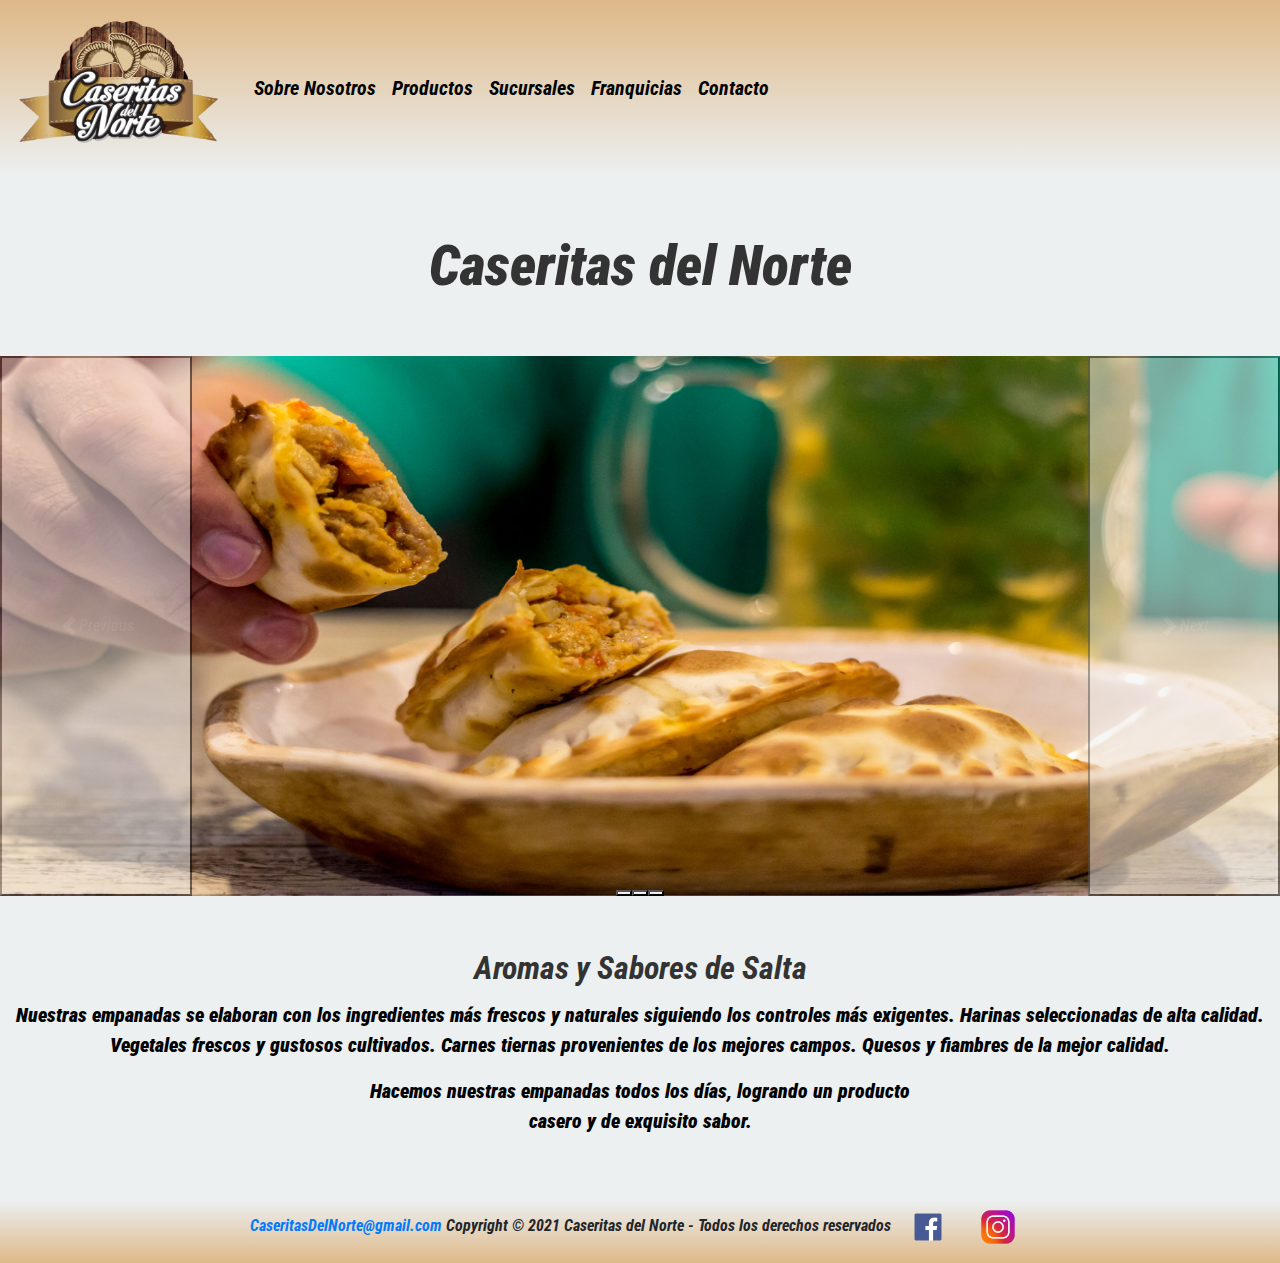
<file: index.html>
<!doctype html>
<html lang="en">
  <head>
    <!-- Required meta tags -->
    <meta charset="utf-8">
    <meta name="viewport" content="width=device-width, initial-scale=1">
    <link rel="stylesheet" href="./css/main.css">
    <link href="https://fonts.googleapis.com/css2?family=Orelega+One&family=Roboto+Condensed:ital,wght@1,300&display=swap" rel="stylesheet">
    <!-- Bootstrap CSS -->
    <link rel="stylesheet" href="https://maxcdn.bootstrapcdn.com/bootstrap/4.5.2/css/bootstrap.min.css">
    <script src="https://ajax.googleapis.com/ajax/libs/jquery/3.5.1/jquery.min.js"></script>
    <script src="https://cdnjs.cloudflare.com/ajax/libs/popper.js/1.16.0/umd/popper.min.js"></script>
    <script src="https://maxcdn.bootstrapcdn.com/bootstrap/4.5.2/js/bootstrap.min.js"></script>
    <link href="https://cdn.jsdelivr.net/npm/bootstrap@5.0.1/dist/css/bootstrap.min.css" rel="stylesheet" integrity="sha384-+0n0xVW2eSR5OomGNYDnhzAbDsOXxcvSN1TPprVMTNDbiYZCxYbOOl7+AMvyTG2x" crossorigin="anonymous">
    <title>Caseritas del Norte</title>
    <meta name="description" content="Nuestras empanadas se elaboran con los ingredientes más frescos 
    y más naturales siguiendo los controles más exigentes. No dejes de probar las mejores empanadas de la ciudad">
    <meta name="keywords" content="empanadas, caseritas del norte, empanadas salteñas, norte, empanadas en cordoba, aromas, salta">
    <meta name="author" content="www.caseritasdelnorte.com.ar">
  </head>
  <style>
    .navbar-dark .navbar-nav .nav-link{
    text-decoration: none;
    color: black;
    }
  </style>
<body>
<!-- comienza nav -->
<header class="header">
<nav class="navbar navbar-expand-md navbar-dark">
      <!-- Brand -->
      <a class="navbar-brand" href="./index.html"><img src="./imagenes/logo.png" alt="logo caseritas" class="header__imagenHeader"></a>
  <button class="navbar-toggler" type="button" data-toggle="collapse" data-target="#collapsibleNavbar">
    <span class="navbar-toggler-icon"></span>
  </button>
      <!-- Navbar links -->
  <div class="collapse navbar-collapse contenido-texto20px" id="collapsibleNavbar">
    <ul class="navbar-nav">
      <li class="nav-item">
        <a class="nav-link" href="./html/sobreNosotros.html">Sobre Nosotros</a>
      </li>
      <li class="nav-item">
        <a class="nav-link" href="./html/productos.html">Productos</a>
      </li>
      <li class="nav-item">
        <a class="nav-link" href="./html/sucursales.html">Sucursales</a>
      </li>
      <li class="nav-item">
        <a class="nav-link" href="./html/franquicias.html">Franquicias</a>
      </li>
      <li class="nav-item">
        <a class="nav-link" href="./html/contacto.html">Contacto</a>
      </li>    
    </ul>
  </div>  
</nav>
</header>
<!-- cierra nav -->
<h1 class="contenido contenido-textBold py-5 contenido__tituloPrincipal"><b> Caseritas del Norte</h1> 
<!-- inicia carousel -->
<div id="carouselExampleIndicators" class="carousel slide " data-bs-ride="carousel">
    <div class="carousel-indicators">
      <button type="button" data-bs-target="#carouselExampleIndicators" data-bs-slide-to="0" class="active" aria-current="true" aria-label="Slide 1"></button>
      <button type="button" data-bs-target="#carouselExampleIndicators" data-bs-slide-to="1" aria-label="Slide 2"></button>
      <button type="button" data-bs-target="#carouselExampleIndicators" data-bs-slide-to="2" aria-label="Slide 3"></button>
    </div>
    <div class="carousel-inner">
      <div class="carousel-item active">
        <img src="./imagenes/cerdoaldisco.jpg" class="d-block w-100 imgCarousel" alt="empanada queso y morron">
      </div>
      <div class="carousel-item">
        <img src="./imagenes/saltenas.jpg" class="d-block w-100 imgCarousel" alt="empanadas salteñas">
      </div>
      <div class="carousel-item">
        <img src="./imagenes/criollasdulces.jpg" class="d-block w-100 imgCarousel" alt="empanada dulce">
      </div>
    </div>
    <button class="carousel-control-prev" type="button" data-bs-target="#carouselExampleIndicators" data-bs-slide="prev">
      <span class="carousel-control-prev-icon" aria-hidden="true"></span>
      <span class="visually-hidden">Previous</span>
    </button>
    <button class="carousel-control-next" type="button" data-bs-target="#carouselExampleIndicators" data-bs-slide="next">
      <span class="carousel-control-next-icon" aria-hidden="true"></span>
      <span class="visually-hidden">Next</span>
    </button>
  </div>
<!-- cierra carousel -->
<section class="contenido contenido-textBold py-5">
    <h2 class="contenido__tituloSecundario>">Aromas y Sabores de Salta </b></h2>
    <p class="contenido-textoColor contenido-texto20px"><b> Nuestras empanadas se elaboran con los ingredientes más frescos 
        y naturales siguiendo los controles más exigentes. Harinas 
        seleccionadas de alta calidad. Vegetales frescos y gustosos 
        cultivados. Carnes tiernas provenientes de los mejores campos. 
        Quesos y fiambres de la mejor calidad.</p>
    <p class="contenido-textoColor contenido-texto20px">Hacemos nuestras empanadas todos los días, logrando un producto <br> 
        casero y de exquisito sabor.</b></p>
</section>
<footer class="footer">
  <a href="mailto:caseritasDelNorte@gmail.com" target="_blank">CaseritasDelNorte@gmail.com</a> Copyright © 2021 Caseritas del Norte - Todos los derechos reservados 
  <button class="btn"><a href="https://www.facebook.com/caseritasdelnorteoficial/" target="_blank"><img src="./imagenes/facebookLogo.png" alt="logo facebook" class="d-flex header__mediaLogo rounded-circle"></a></button>
  <button class="btn"><a href="https://www.instagram.com/caseritasdelnorte.ar/?hl=es" target="_blank"><img src="./imagenes/logoInstagram.png" alt="logo instagram" class="d-flex header__mediaLogo rounded-circle"></a></button>
</footer>

    <!-- Optional JavaScript; choose one of the two! -->

    <!-- Option 1: Bootstrap Bundle with Popper -->
    <script src="https://cdn.jsdelivr.net/npm/bootstrap@5.0.1/dist/js/bootstrap.bundle.min.js" integrity="sha384-gtEjrD/SeCtmISkJkNUaaKMoLD0//ElJ19smozuHV6z3Iehds+3Ulb9Bn9Plx0x4" crossorigin="anonymous"></script>

    <!-- Option 2: Separate Popper and Bootstrap JS -->
    <!--
    <script src="https://cdn.jsdelivr.net/npm/@popperjs/core@2.9.2/dist/umd/popper.min.js" integrity="sha384-IQsoLXl5PILFhosVNubq5LC7Qb9DXgDA9i+tQ8Zj3iwWAwPtgFTxbJ8NT4GN1R8p" crossorigin="anonymous"></script>
    <script src="https://cdn.jsdelivr.net/npm/bootstrap@5.0.1/dist/js/bootstrap.min.js" integrity="sha384-Atwg2Pkwv9vp0ygtn1JAojH0nYbwNJLPhwyoVbhoPwBhjQPR5VtM2+xf0Uwh9KtT" crossorigin="anonymous"></script>
    -->
  </body>
</html>
</file>
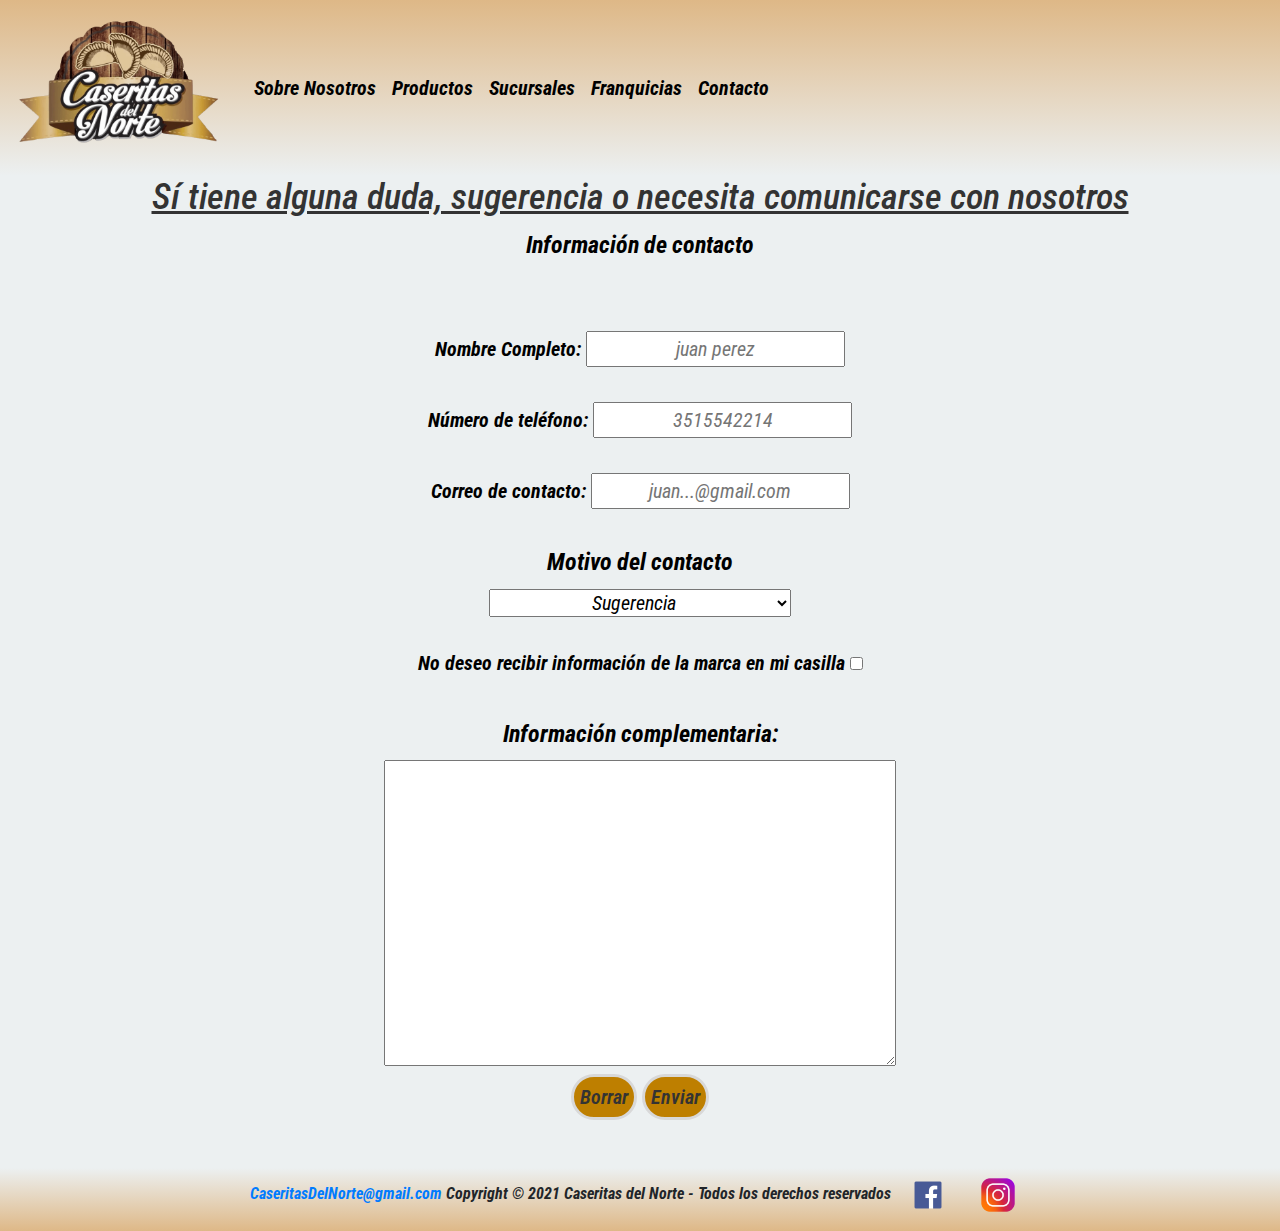
<file: html/contacto.html>
<!doctype html>
<html lang="en">
  <head>
    <!-- Required meta tags -->
    <meta charset="utf-8">
    <meta name="viewport" content="width=device-width, initial-scale=1">
    <link rel="stylesheet" href="../css/main.css">
    <link href="https://fonts.googleapis.com/css2?family=Orelega+One&family=Roboto+Condensed:ital,wght@1,300&display=swap" rel="stylesheet">
    <!-- Bootstrap CSS -->
    <link rel="stylesheet" href="https://maxcdn.bootstrapcdn.com/bootstrap/4.5.2/css/bootstrap.min.css">
    <script src="https://ajax.googleapis.com/ajax/libs/jquery/3.5.1/jquery.min.js"></script>
    <script src="https://cdnjs.cloudflare.com/ajax/libs/popper.js/1.16.0/umd/popper.min.js"></script>
    <script src="https://maxcdn.bootstrapcdn.com/bootstrap/4.5.2/js/bootstrap.min.js"></script>
    <link href="https://cdn.jsdelivr.net/npm/bootstrap@5.0.1/dist/css/bootstrap.min.css" rel="stylesheet" integrity="sha384-+0n0xVW2eSR5OomGNYDnhzAbDsOXxcvSN1TPprVMTNDbiYZCxYbOOl7+AMvyTG2x" crossorigin="anonymous">
    <title>Contacto Caseritas del Norte</title>
    <meta name="description" content="Ante cualquier duda, consulta o asesoramiento estamos a tu disposición">
    <meta name="keywords" content="empanadas, caseritas del norte, contacto, dudas, franquicia, empanadas salteñas, empanadas en cordoba">
    <meta name="author" content="www.caseritasdelnorte.com.ar/contacto">
  </head>
  <style>
    .navbar-dark .navbar-nav .nav-link{
    text-decoration: none;
    color: black;
    }
  </style>
  <body class="contenido">
<!-- comienza nav -->
<header class="header">
  <nav class="navbar navbar-expand-md navbar-dark">
        <!-- Brand -->
        <a class="navbar-brand" href="../index.html"><img src="../imagenes/logo.png" alt="logo caseritas" class="header__imagenHeader"></a>
    <button class="navbar-toggler" type="button" data-toggle="collapse" data-target="#collapsibleNavbar">
      <span class="navbar-toggler-icon"></span>
    </button>
        <!-- Navbar links -->
    <div class="collapse navbar-collapse contenido-texto20px" id="collapsibleNavbar">
      <ul class="navbar-nav">
        <li class="nav-item">
          <a class="nav-link" href="sobreNosotros.html">Sobre Nosotros</a>
        </li>
        <li class="nav-item">
          <a class="nav-link" href="productos.html">Productos</a>
        </li>
        <li class="nav-item">
          <a class="nav-link" href="sucursales.html">Sucursales</a>
        </li>
        <li class="nav-item">
          <a class="nav-link" href="franquicias.html">Franquicias</a>
        </li>
        <li class="nav-item">
          <a class="nav-link" href="contacto.html">Contacto</a>
        </li>    
      </ul>
    </div>  
  </nav>
</header>
  <!-- cierra nav -->

        <h1 class=" contenido__tituloSecundario contenido-textoSubrayado">
            Sí tiene alguna duda, sugerencia o necesita comunicarse con nosotros
        </h1>
        <form action="#" method="POST" style="width: 100%;" class="contenido-textoColor contenido-textoCentro contenido-texto20px">
            <fieldset>
                <legend><strong>Información de contacto</strong></legend>
                <br><br>
                <label for="name"> <b>Nombre Completo:</b></label>
                <input type="text" name="name" placeholder="juan perez">
                <br><br>
                <label for="phoneNumber"> <b>Número de teléfono:</b></label>
                <input type="text" name="phoneNumber" placeholder="3515542214"> <br><br>
                <label for="email"><b>Correo de contacto:</b> </label> 
                <input type="text" name="email" placeholder="juan...@gmail.com"> <br> <br>
                <legend> <b>Motivo del contacto</b></legend>
                <select name="contactReason">
                <option value="0">Sugerencia</option>
                <option value="1">Interesado en adquirir una franquicia</option>
                <option value="2">Queja/Reclamo</option>
                </select> 
                <br><br>
                <label for="newsLetter"> <b>No deseo recibir información de la marca en mi casilla</b></label> 
                <input type="checkbox" name="newsLetter" value="no"> <br>
                <br> 
                <legend> <b>Información complementaria:</b></legend>
                <textarea style="width: 40%;"
                    name="commentary"
                    id="commentaries" 
                    cols="70" 
                    rows="10">
                </textarea> 
                <br>
                <input type="reset" value="Borrar" class="form-botonCancelar">
                <input type="Submit" value="Enviar" class="form-botonAceptar">
                </fieldset>
        </form><br><br>
<footer class="footer">
  <a href="mailto:caseritasDelNorte@gmail.com" target="_blank">CaseritasDelNorte@gmail.com</a> Copyright © 2021 Caseritas del Norte - Todos los derechos reservados 
  <button class="btn"><a href="https://www.facebook.com/caseritasdelnorteoficial/" target="_blank"><img src="../imagenes/facebookLogo.png" alt="logo facebook" class="d-flex header__mediaLogo rounded-circle"></a></button>
  <button class="btn"><a href="https://www.instagram.com/caseritasdelnorte.ar/?hl=es" target="_blank"><img src="../imagenes/logoInstagram.png" alt="logo instagram" class="d-flex header__mediaLogo rounded-circle"></a></button>
</footer>
</div>
<script src="https://code.jquery.com/jquery-3.5.1.slim.min.js" integrity="sha384-DfXdz2htPH0lsSSs5nCTpuj/zy4C+OGpamoFVy38MVBnE+IbbVYUew+OrCXaRkfj" crossorigin="anonymous"></script>
<script src="https://cdn.jsdelivr.net/npm/popper.js@1.16.0/dist/umd/popper.min.js" integrity="sha384-Q6E9RHvbIyZFJoft+2mJbHaEWldlvI9IOYy5n3zV9zzTtmI3UksdQRVvoxMfooAo" crossorigin="anonymous"></script>
<script src="https://stackpath.bootstrapcdn.com/bootstrap/4.5.0/js/bootstrap.min.js" integrity="sha384-OgVRvuATP1z7JjHLkuOU7Xw704+h835Lr+6QL9UvYjZE3Ipu6Tp75j7Bh/kR0JKI" crossorigin="anonymous"></script>
</body>
</html>
</file>
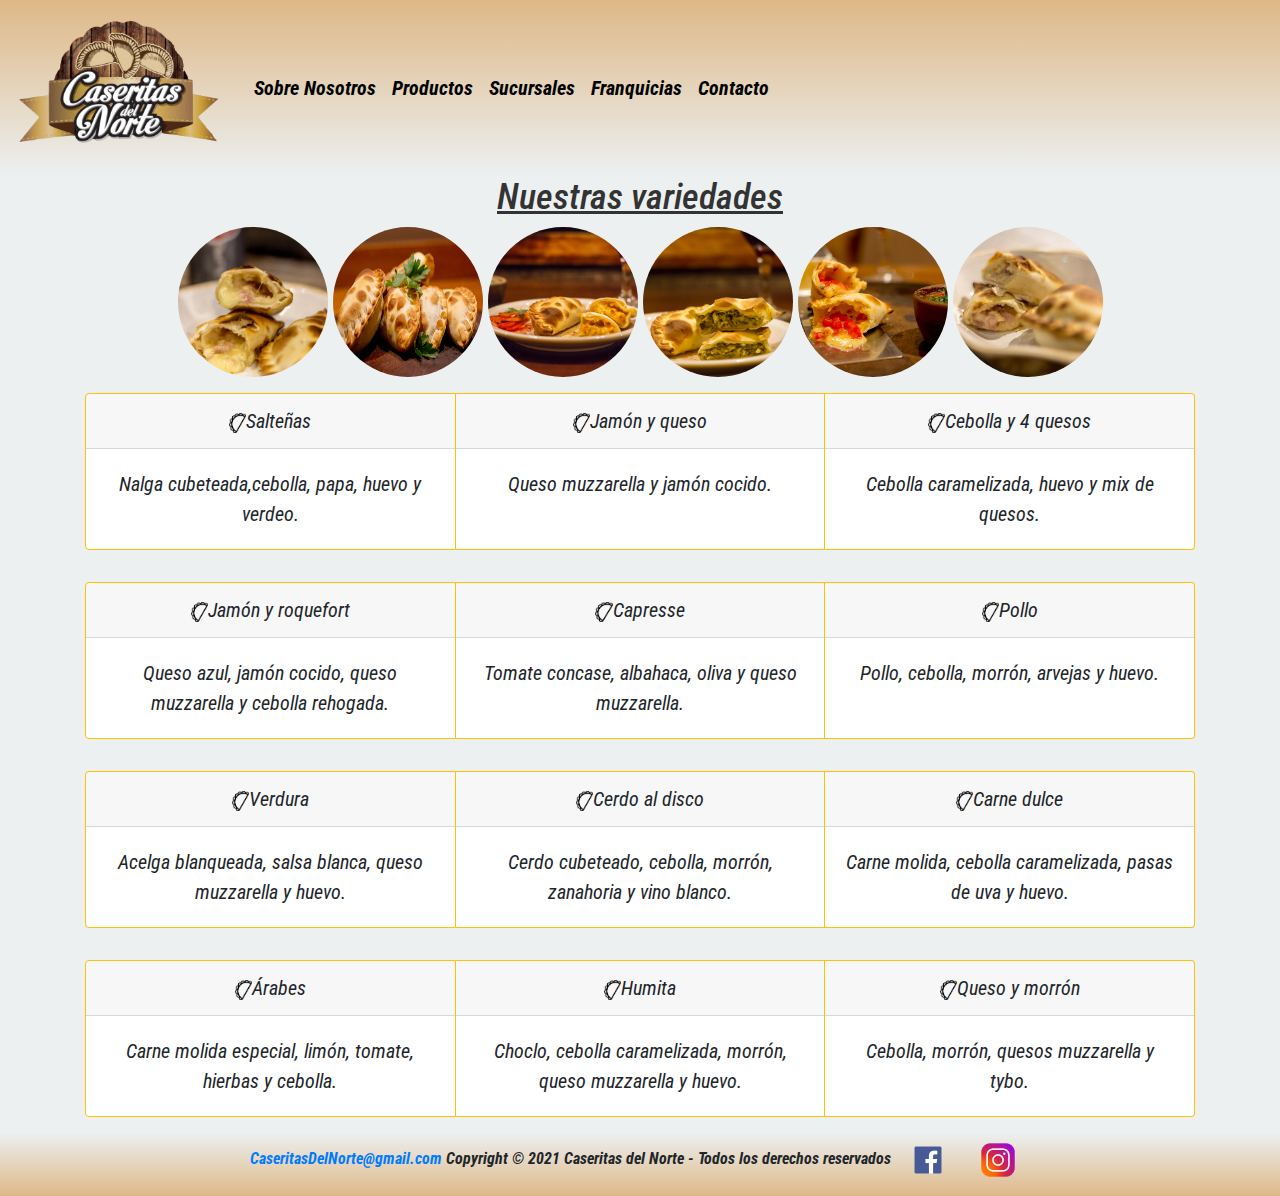
<file: html/productos.html>
<!doctype html>
<html lang="en">
  <head>
    <!-- Required meta tags -->
    <meta charset="utf-8">
    <meta name="viewport" content="width=device-width, initial-scale=1">
    <link rel="stylesheet" href="../css/main.css">
    <link href="https://fonts.googleapis.com/css2?family=Orelega+One&family=Roboto+Condensed:ital,wght@1,300&display=swap" rel="stylesheet">
    <!-- Bootstrap CSS -->
    <link rel="stylesheet" href="https://maxcdn.bootstrapcdn.com/bootstrap/4.5.2/css/bootstrap.min.css">
    <script src="https://ajax.googleapis.com/ajax/libs/jquery/3.5.1/jquery.min.js"></script>
    <script src="https://cdnjs.cloudflare.com/ajax/libs/popper.js/1.16.0/umd/popper.min.js"></script>
    <script src="https://maxcdn.bootstrapcdn.com/bootstrap/4.5.2/js/bootstrap.min.js"></script>
    <link href="https://cdn.jsdelivr.net/npm/bootstrap@5.0.1/dist/css/bootstrap.min.css" rel="stylesheet" integrity="sha384-+0n0xVW2eSR5OomGNYDnhzAbDsOXxcvSN1TPprVMTNDbiYZCxYbOOl7+AMvyTG2x" crossorigin="anonymous">
    <title>Productos Caseritas del Norte</title>
    <meta name="description" content="Hacemos nuestras empanadas todos los días, logrando un producto
    casero y de exquisito sabor.">
    <meta name="keywords" content="empanadas, variedades, caseritas del norte, salteñas, empanadas salteñas, empanadas jamon y queso, empanadas verdura, cerdo al disco, pollo, morron y queso, empanadas en cordoba">
    <meta name="author" content="www.caseritasdelnorte.com.ar/productos">
  </head>
  <style>
    .navbar-dark .navbar-nav .nav-link{
    text-decoration: none;
    color: black;
    }
  </style>
  <body >
<!-- comienza nav -->
<header class="header">
  <nav class="navbar navbar-expand-md navbar-dark">
  <!-- Brand -->
  <a class="navbar-brand" href="../index.html"><img src="../imagenes/logo.png" alt="logo caseritas" class="header__imagenHeader"></a>
  <button class="navbar-toggler" type="button" data-toggle="collapse" data-target="#collapsibleNavbar">
    <span class="navbar-toggler-icon"></span>
  </button>
  <!-- Navbar links -->
  <div class="collapse navbar-collapse contenido-texto20px" id="collapsibleNavbar">
    <ul class="navbar-nav">
      <li class="nav-item">
        <a class="nav-link" href="sobreNosotros.html">Sobre Nosotros</a>
      </li>
      <li class="nav-item">
        <a class="nav-link" href="productos.html">Productos</a>
      </li>
      <li class="nav-item">
        <a class="nav-link" href="sucursales.html">Sucursales</a>
      </li>
      <li class="nav-item">
        <a class="nav-link" href="franquicias.html">Franquicias</a>
      </li>
      <li class="nav-item">
        <a class="nav-link" href="contacto.html" target="_blank">Contacto</a>
      </li>    
    </ul>
  </div>  
  </nav>
</header>
<!-- cierra nav -->
<main class="contenido contenido-texto20px">
    <h1 class=" contenido__tituloSecundario contenido-textoSubrayado">Nuestras variedades</h1>
    <a><img src="../imagenes/jamonYQuesoRoquefort.jpg" class="contenido__imgVariedad rounded-circle "></a>
    <a><img src="../imagenes/saltenas.jpg" alt="empanada salteña" class="contenido__imgVariedad rounded-circle "></a>
    <a><img src="../imagenes/humita2.jpg" alt="empanada humita" class="contenido__imgVariedad rounded-circle"></a>
    <a><img src="../imagenes/verdura.jpg" alt="empanada de verdura" class="contenido__imgVariedad rounded-circle"></a>
    <a><img src="../imagenes/caprese.jpg" alt="empanadaCaprese" class="contenido__imgVariedad rounded-circle"></a>
    <a><img src="../imagenes/jamonYqueso.jpg" alt="empanada de jamon y queso" class="contenido__imgVariedad rounded-circle"></a>
<!-- comienza descripción de variedades -->
  <div class="container">
    <div class="card-group mt-3">
      <div class="card border-warning mb-3" >
        <div class="card-header">
          <img src="../imagenes/empanadaItem.jpg" alt="empanada salteña" class="tabla__imgListado">Salteñas
        </div>
          <div class="card-body">
            <p class="card-text">Nalga cubeteada,cebolla, papa, huevo y verdeo.</p>
          </div>
      </div>
      <div class="card border-warning mb-3">
        <div class="card-header">
          <img src="../imagenes/empanadaItem.jpg" alt="empanada salteña" class="tabla__imgListado">Jamón y queso
        </div>
          <div class="card-body">
            <p class="card-text">Queso muzzarella y jamón cocido.</p>
          </div>
      </div>
      <div class="card border-warning mb-3">
        <div class="card-header">
          <img src="../imagenes/empanadaItem.jpg" alt="empanada salteña" class="tabla__imgListado">Cebolla y 4 quesos
        </div>
          <div class="card-body">
            <p class="card-text">Cebolla caramelizada, huevo y mix de quesos.</p>
          </div>
      </div>
    </div>
  </div>
  <div class="container">
    <div class="card-group mt-3">
      <div class="card border-warning mb-3">
        <div class="card-header">
          <img src="../imagenes/empanadaItem.jpg" alt="empanada salteña" class="tabla__imgListado">Jamón y roquefort
        </div>
          <div class="card-body">
            <p class="card-text">Queso azul, jamón cocido, queso muzzarella y cebolla rehogada.</p>
          </div>
      </div>
      <div class="card border-warning mb-3">
        <div class="card-header">
          <img src="../imagenes/empanadaItem.jpg" alt="empanada salteña" class="tabla__imgListado">Capresse
        </div>
          <div class="card-body">
            <p class="card-text">Tomate concase, albahaca, oliva y queso muzzarella.</p>
          </div>
      </div>
      <div class="card border-warning mb-3">
        <div class="card-header">
          <img src="../imagenes/empanadaItem.jpg" alt="empanada salteña" class="tabla__imgListado">Pollo
        </div>
          <div class="card-body">
             <p class="card-text">Pollo, cebolla, morrón, arvejas y huevo.</p>
          </div>
      </div>
    </div>
  </div>
  <div class="container">
    <div class="card-group mt-3">
      <div class="card border-warning mb-3">
        <div class="card-header">
          <img src="../imagenes/empanadaItem.jpg" alt="empanada salteña" class="tabla__imgListado">Verdura
        </div>
          <div class="card-body">
            <p class="card-text">Acelga blanqueada, salsa blanca, queso muzzarella y huevo.</p>
          </div>
      </div>
      <div class="card border-warning mb-3">
        <div class="card-header">
          <img src="../imagenes/empanadaItem.jpg" alt="empanada salteña" class="tabla__imgListado">Cerdo al disco
        </div>
          <div class="card-body">
              <p class="card-text">Cerdo cubeteado, cebolla, morrón, zanahoria y vino blanco.</p>
          </div>
      </div>
      <div class="card border-warning mb-3">
        <div class="card-header">
          <img src="../imagenes/empanadaItem.jpg" alt="empanada salteña" class="tabla__imgListado">Carne dulce
        </div>
          <div class="card-body">
            <p class="card-text">Carne molida, cebolla caramelizada, pasas de uva y huevo.</p>
          </div>
      </div>
    </div>
  </div>
  <div class="container">
    <div class="card-group mt-3">
      <div class="card border-warning mb-3">
        <div class="card-header">
          <img src="../imagenes/empanadaItem.jpg" alt="empanada salteña" class="tabla__imgListado">Árabes
        </div>
          <div class="card-body">
            <p class="card-text">Carne molida especial, limón, tomate, hierbas y cebolla.</p>
          </div>
      </div>
      <div class="card border-warning mb-3">
        <div class="card-header">
          <img src="../imagenes/empanadaItem.jpg" alt="empanada salteña" class="tabla__imgListado">Humita
        </div>
          <div class="card-body">
            <p class="card-text">Choclo, cebolla caramelizada, morrón, queso muzzarella y huevo.</p>
          </div>
      </div>
      <div class="card border-warning mb-3">
        <div class="card-header">
          <img src="../imagenes/empanadaItem.jpg" alt="empanada salteña" class="tabla__imgListado">Queso y morrón
        </div>
          <div class="card-body">
            <p class="card-text">Cebolla, morrón, quesos muzzarella y tybo.</p>
          </div>
      </div>
    </div>
  </div>
</main>
<!-- finaliza descripción de variedades -->
<footer class="footer">
  <a href="mailto:caseritasDelNorte@gmail.com" target="_blank">CaseritasDelNorte@gmail.com</a> Copyright © 2021 Caseritas del Norte - Todos los derechos reservados 
  <button class="btn"><a href="https://www.facebook.com/caseritasdelnorteoficial/" target="_blank"><img src="../imagenes/facebookLogo.png" alt="logo facebook" class="d-flex header__mediaLogo rounded-circle"></a></button>
  <button class="btn"><a href="https://www.instagram.com/caseritasdelnorte.ar/?hl=es" target="_blank"><img src="../imagenes/logoInstagram.png" alt="logo instagram" class="d-flex header__mediaLogo rounded-circle"></a></button>
</footer>
</div>
<script src="https://code.jquery.com/jquery-3.5.1.slim.min.js" integrity="sha384-DfXdz2htPH0lsSSs5nCTpuj/zy4C+OGpamoFVy38MVBnE+IbbVYUew+OrCXaRkfj" crossorigin="anonymous"></script>
<script src="https://cdn.jsdelivr.net/npm/popper.js@1.16.0/dist/umd/popper.min.js" integrity="sha384-Q6E9RHvbIyZFJoft+2mJbHaEWldlvI9IOYy5n3zV9zzTtmI3UksdQRVvoxMfooAo" crossorigin="anonymous"></script>
<script src="https://stackpath.bootstrapcdn.com/bootstrap/4.5.0/js/bootstrap.min.js" integrity="sha384-OgVRvuATP1z7JjHLkuOU7Xw704+h835Lr+6QL9UvYjZE3Ipu6Tp75j7Bh/kR0JKI" crossorigin="anonymous"></script>
</body>

</html>
</file>
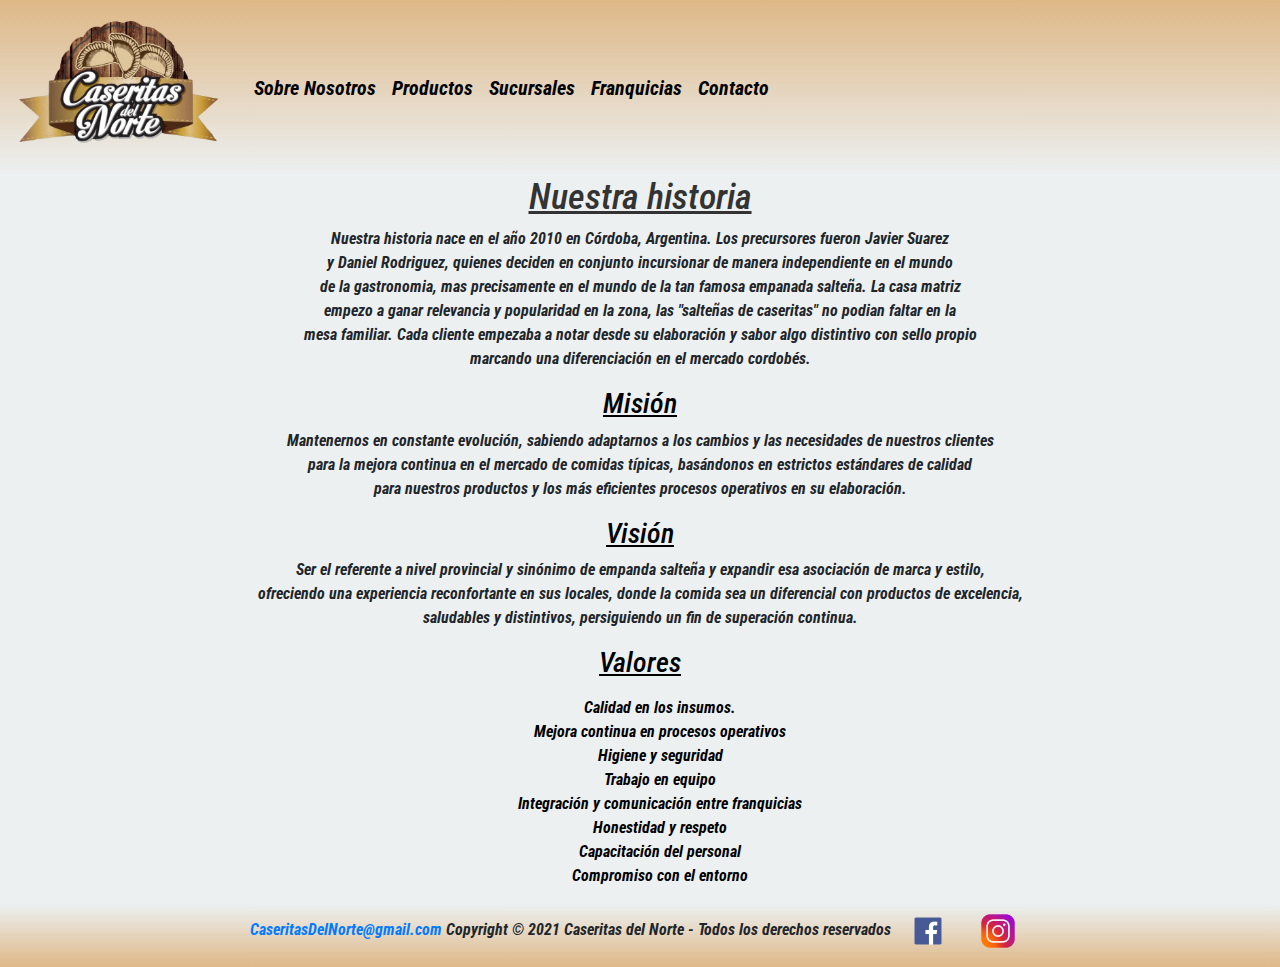
<file: html/sobreNosotros.html>
<!doctype html>
<html lang="en">
  <head>
    <!-- Required meta tags -->
    <meta charset="utf-8">
    <meta name="viewport" content="width=device-width, initial-scale=1">
    <link rel="stylesheet" href="../css/main.css">
    <link href="https://fonts.googleapis.com/css2?family=Orelega+One&family=Roboto+Condensed:ital,wght@1,300&display=swap" rel="stylesheet">
    <!-- Bootstrap CSS -->
    <link rel="stylesheet" href="https://maxcdn.bootstrapcdn.com/bootstrap/4.5.2/css/bootstrap.min.css">
    <script src="https://ajax.googleapis.com/ajax/libs/jquery/3.5.1/jquery.min.js"></script>
    <script src="https://cdnjs.cloudflare.com/ajax/libs/popper.js/1.16.0/umd/popper.min.js"></script>
    <script src="https://maxcdn.bootstrapcdn.com/bootstrap/4.5.2/js/bootstrap.min.js"></script>
    <link href="https://cdn.jsdelivr.net/npm/bootstrap@5.0.1/dist/css/bootstrap.min.css" rel="stylesheet" integrity="sha384-+0n0xVW2eSR5OomGNYDnhzAbDsOXxcvSN1TPprVMTNDbiYZCxYbOOl7+AMvyTG2x" crossorigin="anonymous">
    <title>Historia Caseritas del Norte</title>
    <meta name="description" content="Nuestra historia, conocé mas sobre quienes formamos parte de esta empresa enfocada a la gastronomía típica argentina">
    <meta name="keywords" content="empanadas, gastronomia, cordoba, caseritas del norte, salteñas, empanadas salteñas, norte, comida tipica, valores, mision, vision, empanadas en cordoba, empanadas zona sur, historia, sobre nosotros">
    <meta name="author" content="www.caseritasdelnorte.com.ar/nosotros">
  </head>
  <style>
    .navbar-dark .navbar-nav .nav-link{
    text-decoration: none;
    color: black;
    }
  </style>
  <body class="contenido">
<!-- comienza nav -->
<header class="header">
  <nav class="navbar navbar-expand-md navbar-dark">
        <!-- Brand -->
        <a class="navbar-brand" href="../index.html"><img src="../imagenes/logo.png" alt="logo caseritas" class="header__imagenHeader"></a>
    <button class="navbar-toggler" type="button" data-toggle="collapse" data-target="#collapsibleNavbar">
      <span class="navbar-toggler-icon"></span>
    </button>
        <!-- Navbar links -->
    <div class="collapse navbar-collapse contenido-texto20px" id="collapsibleNavbar">
      <ul class="navbar-nav">
        <li class="nav-item">
          <a class="nav-link" href="sobreNosotros.html">Sobre Nosotros</a>
        </li>
        <li class="nav-item">
          <a class="nav-link" href="productos.html">Productos</a>
        </li>
        <li class="nav-item">
          <a class="nav-link" href="sucursales.html">Sucursales</a>
        </li>
        <li class="nav-item">
          <a class="nav-link" href="franquicias.html">Franquicias</a>
        </li>
        <li class="nav-item">
          <a class="nav-link" href="contacto.html">Contacto</a>
        </li>    
      </ul>
    </div>  
  </nav>

</header>
  <!-- cierra nav -->
<main>
  <h1 class="contenido__tituloSecundario contenido-textoSubrayado">Nuestra historia</h1>
  <p><b>Nuestra historia nace en el año 2010 en Córdoba, Argentina. 
  Los precursores fueron Javier Suarez <br> y Daniel Rodriguez, quienes deciden
  en conjunto incursionar de manera independiente en el mundo <br> de la gastronomia,
  mas precisamente en el mundo de la tan famosa empanada salteña.
  La casa matriz <br> empezo a ganar relevancia y popularidad en la zona, las "salteñas de caseritas" 
  no podian faltar en la <br> mesa familiar. Cada cliente empezaba a notar desde su elaboración y sabor
  algo distintivo con sello propio <br> marcando una diferenciación en el mercado cordobés.</b></p>
  <h3 class="contenido-tituloSecundario contenido-textoSubrayado">Misión </h3>
  <p><b>Mantenernos en constante evolución, sabiendo adaptarnos a los cambios y las necesidades 
  de nuestros clientes <br> para la mejora continua en el mercado de comidas típicas,
  basándonos en estrictos estándares de calidad <br> para nuestros productos y los más eficientes
  procesos operativos en su elaboración.</b></p>
  <h3 class="contenido-tituloSecundario contenido-textoSubrayado">Visión</h3>
  <p><b>Ser el referente a nivel provincial y sinónimo de empanda salteña y expandir
  esa asociación de marca y estilo, <br> ofreciendo una experiencia reconfortante en 
  sus locales, donde la comida sea un diferencial con productos de excelencia, <br>    
  saludables y distintivos, persiguiendo un fin de superación continua.</b>
  </p>
  <h3 class="contenido-tituloSecundario contenido-textoSubrayado ">Valores</h3>
  <p>
    <ul>
      <li>Calidad en los insumos.</li>
      <li>Mejora continua en procesos operativos</li>
      <li>Higiene y seguridad</li>
      <li>Trabajo en equipo</li>
      <li>Integración y comunicación entre franquicias</li>
      <li>Honestidad y respeto</li>
      <li>Capacitación del personal</li>
      <li>Compromiso con el entorno</li>
      </ul> 
    </p>
</main>
<footer class="footer">
  <a href="mailto:caseritasDelNorte@gmail.com" target="_blank">CaseritasDelNorte@gmail.com</a> Copyright © 2021 Caseritas del Norte - Todos los derechos reservados 
  <button class="btn"><a href="https://www.facebook.com/caseritasdelnorteoficial/" target="_blank"><img src="../imagenes/facebookLogo.png" alt="logo facebook" class="d-flex header__mediaLogo rounded-circle"></a></button>
  <button class="btn"><a href="https://www.instagram.com/caseritasdelnorte.ar/?hl=es" target="_blank"><img src="../imagenes/logoInstagram.png" alt="logo instagram" class="d-flex header__mediaLogo rounded-circle"></a></button>
</footer>
<script src="https://code.jquery.com/jquery-3.5.1.slim.min.js" integrity="sha384-DfXdz2htPH0lsSSs5nCTpuj/zy4C+OGpamoFVy38MVBnE+IbbVYUew+OrCXaRkfj" crossorigin="anonymous"></script>
<script src="https://cdn.jsdelivr.net/npm/popper.js@1.16.0/dist/umd/popper.min.js" integrity="sha384-Q6E9RHvbIyZFJoft+2mJbHaEWldlvI9IOYy5n3zV9zzTtmI3UksdQRVvoxMfooAo" crossorigin="anonymous"></script>
<script src="https://stackpath.bootstrapcdn.com/bootstrap/4.5.0/js/bootstrap.min.js" integrity="sha384-OgVRvuATP1z7JjHLkuOU7Xw704+h835Lr+6QL9UvYjZE3Ipu6Tp75j7Bh/kR0JKI" crossorigin="anonymous"></script>
</body>

</html>
</file>
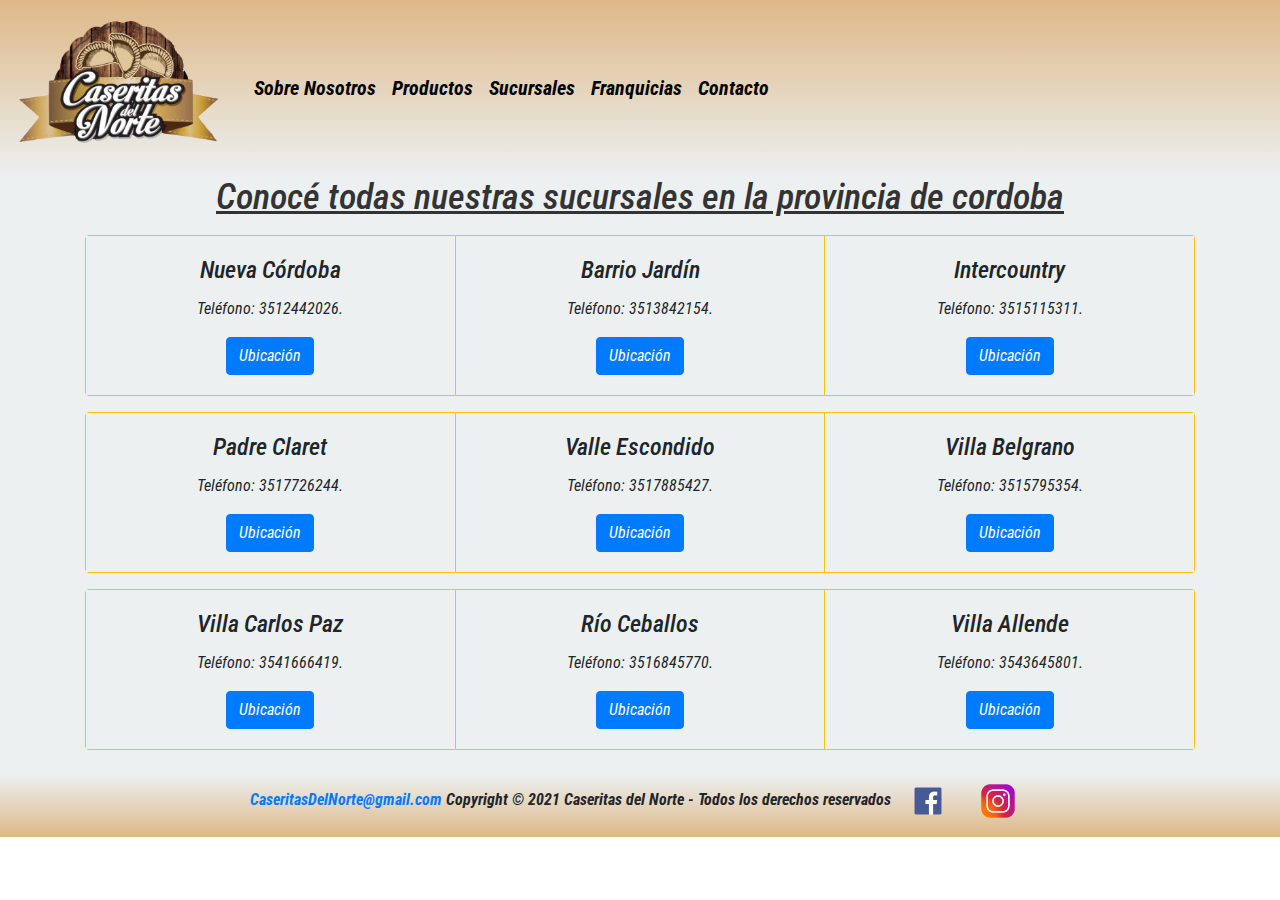
<file: html/sucursales.html>
<!doctype html>
<html lang="en">
  <head>
    <!-- Required meta tags -->
    <meta charset="utf-8">
    <meta name="viewport" content="width=device-width, initial-scale=1">
    <link rel="stylesheet" href="../css/main.css">
    <link href="https://fonts.googleapis.com/css2?family=Orelega+One&family=Roboto+Condensed:ital,wght@1,300&display=swap" rel="stylesheet">
    <!-- Bootstrap CSS -->
    <link rel="stylesheet" href="https://maxcdn.bootstrapcdn.com/bootstrap/4.5.2/css/bootstrap.min.css">
    <script src="https://ajax.googleapis.com/ajax/libs/jquery/3.5.1/jquery.min.js"></script>
    <script src="https://cdnjs.cloudflare.com/ajax/libs/popper.js/1.16.0/umd/popper.min.js"></script>
    <script src="https://maxcdn.bootstrapcdn.com/bootstrap/4.5.2/js/bootstrap.min.js"></script>
    <link href="https://cdn.jsdelivr.net/npm/bootstrap@5.0.1/dist/css/bootstrap.min.css" rel="stylesheet" integrity="sha384-+0n0xVW2eSR5OomGNYDnhzAbDsOXxcvSN1TPprVMTNDbiYZCxYbOOl7+AMvyTG2x" crossorigin="anonymous">
    <title>Sucursales Caseritas del Norte</title>
    <meta name="description" content="No dejes de probar las mejores empanadas de la ciudad, ubicados estrategicamente a lo largo y ancho de toda la ciudad de cordoba y cercanias">
    <meta name="keywords" content="empanadas, caseritas del norte, empanadas salteñas, empanadas en cordoba, empanadas zona sur, centro, villa allende, rio ceballos, padre claret, intercountry, villa belgrano, carlos paz, valle escondido, barrio jardin">
    <meta name="author" content="www.caseritasdelnorte.com.ar/sucursales">
  </head>
  <style>
    .navbar-dark .navbar-nav .nav-link{
    text-decoration: none;
    color: black;
    }
  </style>
  <body>
<!-- comienza nav -->
<header class="header">
  <nav class="navbar navbar-expand-md navbar-dark">
        <!-- Brand -->
        <a class="navbar-brand" href="../index.html"><img src="../imagenes/logo.png" alt="logo caseritas" class="header__imagenHeader"></a>
    <button class="navbar-toggler" type="button" data-toggle="collapse" data-target="#collapsibleNavbar">
      <span class="navbar-toggler-icon"></span>
    </button>
        <!-- Navbar links -->
    <div class="collapse navbar-collapse contenido-texto20px" id="collapsibleNavbar">
      <ul class="navbar-nav">
        <li class="nav-item">
          <a class="nav-link" href="sobreNosotros.html">Sobre Nosotros</a>
        </li>
        <li class="nav-item">
          <a class="nav-link" href="productos.html">Productos</a>
        </li>
        <li class="nav-item">
          <a class="nav-link" href="sucursales.html">Sucursales</a>
        </li>
        <li class="nav-item">
          <a class="nav-link" href="franquicias.html">Franquicias</a>
        </li>
        <li class="nav-item">
          <a class="nav-link" href="contacto.html">Contacto</a>
        </li>    
      </ul>
    </div>  
  </nav>

</header>
  <!-- cierra nav -->
<div class="contenido">
  <h1 class="contenido__tituloSecundario contenido-textoSubrayado">Conocé todas nuestras sucursales en la provincia de cordoba</h1>
  <div class="container">   
    <div class="card-group mt-3">

      <div class="card text-center border-warning">
        <div class="card-body" style="background-color: #ECF0F1;">
          <h4 class="card-title">Nueva Córdoba</h4>
          <p class="card-text">Teléfono: 3512442026.</p>
          <a href="https://goo.gl/maps/yvu6nGk3caAMS89q9" class="btn btn-primary" target="_blank">Ubicación</a>
        </div>
      </div>          

      <div class="card text-center border-warning">
        <div class="card-body" style="background-color: #ECF0F1;">
          <h4 class="card-title">Barrio Jardín</h4>
          <p class="card-text">Teléfono: 3513842154.</p>
          <a href="https://goo.gl/maps/8LxJWpGFqh1XSiYe6" class="btn btn-primary" target="_blank">Ubicación</a>
        </div>
      </div>          
  
      <div class="card text-center border-warning">
        <div class="card-body" style="background-color: #ECF0F1;">
          <h4 class="card-title">Intercountry</h4>
          <p class="card-text">Teléfono: 3515115311.</p>
          <a href="https://goo.gl/maps/fCb5eSdnUpWscEJeA" class="btn btn-primary" target="_blank">Ubicación</a>
        </div>
      </div>          

    </div>
  </div>  
  <div class="container">   
    <div class="card-group mt-3">

      <div class="card text-center border-warning">
        <div class="card-body" style="background-color: #ECF0F1;">
          <h4 class="card-title">Padre Claret</h4>
          <p class="card-text">Teléfono: 3517726244.</p>
          <a href="https://goo.gl/maps/F4JZTm7a9HhaLafWA" class="btn btn-primary" target="_blank">Ubicación</a>
        </div>
      </div>          

      <div class="card text-center border-warning">
        <div class="card-body" style="background-color: #ECF0F1;">
          <h4 class="card-title">Valle Escondido</h4>
          <p class="card-text">Teléfono: 3517885427.</p>
          <a href="https://goo.gl/maps/mi2vHym8nWuxRxKS9" class="btn btn-primary" target="_blank">Ubicación</a>
        </div>
      </div>          
  
      <div class="card text-center border-warning">
        <div class="card-body" style="background-color: #ECF0F1;">
          <h4 class="card-title">Villa Belgrano</h4>
          <p class="card-text">Teléfono: 3515795354.</p>
          <a href="https://goo.gl/maps/J5iVRsf3kWgM12Xg8" class="btn btn-primary" target="_blank">Ubicación</a>
        </div>
      </div>          

    </div>
  </div>  
  <div class="container">   
    <div class="card-group mt-3">

      <div class="card text-center border-warning">
        <div class="card-body" style="background-color: #ECF0F1;">
          <h4 class="card-title">Villa Carlos Paz</h4>
          <p class="card-text">Teléfono: 3541666419.</p>
          <a href="https://goo.gl/maps/TrH2ycBJB8QujwUT8" class="btn btn-primary" target="_blank">Ubicación</a>
        </div>
      </div>          

      <div class="card text-center border-warning">
        <div class="card-body" style="background-color: #ECF0F1;">
          <h4 class="card-title">Río Ceballos</h4>
          <p class="card-text">Teléfono: 3516845770.</p>
          <a href="https://goo.gl/maps/q7gfKLM2oigxYPC7A" class="btn btn-primary" target="_blank">Ubicación</a>
        </div>
      </div>          
  
      <div class="card text-center border-warning">
        <div class="card-body" style="background-color: #ECF0F1;">
          <h4 class="card-title">Villa Allende</h4>
          <p class="card-text">Teléfono: 3543645801.</p>
          <a href="https://goo.gl/maps/BkED81qzCCe3FFNN6" class="btn btn-primary" target="_blank">Ubicación</a>
        </div>
      </div>          

    </div>
  </div> 
  <br> 
  <footer class="footer">
    <a href="mailto:caseritasDelNorte@gmail.com" target="_blank">CaseritasDelNorte@gmail.com</a> Copyright © 2021 Caseritas del Norte - Todos los derechos reservados 
    <button class="btn"><a href="https://www.facebook.com/caseritasdelnorteoficial/" target="_blank"><img src="../imagenes/facebookLogo.png" alt="logo facebook" class="d-flex header__mediaLogo rounded-circle"></a></button>
    <button class="btn"><a href="https://www.instagram.com/caseritasdelnorte.ar/?hl=es" target="_blank"><img src="../imagenes/logoInstagram.png" alt="logo instagram" class="d-flex header__mediaLogo rounded-circle"></a></button>
  </footer>
<script src="https://code.jquery.com/jquery-3.5.1.slim.min.js" integrity="sha384-DfXdz2htPH0lsSSs5nCTpuj/zy4C+OGpamoFVy38MVBnE+IbbVYUew+OrCXaRkfj" crossorigin="anonymous"></script>
<script src="https://cdn.jsdelivr.net/npm/popper.js@1.16.0/dist/umd/popper.min.js" integrity="sha384-Q6E9RHvbIyZFJoft+2mJbHaEWldlvI9IOYy5n3zV9zzTtmI3UksdQRVvoxMfooAo" crossorigin="anonymous"></script>
<script src="https://stackpath.bootstrapcdn.com/bootstrap/4.5.0/js/bootstrap.min.js" integrity="sha384-OgVRvuATP1z7JjHLkuOU7Xw704+h835Lr+6QL9UvYjZE3Ipu6Tp75j7Bh/kR0JKI" crossorigin="anonymous"></script>
</body>
</html>
</file>
<file: css/main.css>
/*variables*/
* {
  line-height: 1.5em;
  font-family: 'Roboto Condensed', sans-serif;
  font-style: oblique;
  text-align: center; }

.contenido {
  background-color: #ECF0F1;
  width: 100%;
  margin: 0;
  padding: 0;
  height: auto; }

.bg-local {
  background-image: url(../imagenes/local.jpg); }

.contenido-textBold {
  font-weight: bolder; }

.contenido__tituloPrincipal {
  font-size: 56px; }

.contenido__tituloSecundario {
  font-size: 36px; }

.contenido-texto20px {
  font-size: 20px; }

.contenido-textoSubrayado {
  text-decoration: underline; }

.contenido-textoColor {
  color: black; }

footer {
  font-weight: bolder;
  height: 7vh;
  background-image: linear-gradient(to top, burlywood, #ECF0F1);
  width: 100%; }

h1, h2 {
  color: #333333; }

li {
  color: black;
  font-weight: bolder; }

h3 {
  color: black;
  font-weight: bolder; }

ul {
  list-style: none; }
  ul li {
    color: black;
    font-weight: bolder; }

.rotate:hover {
  transform: scale(1.2);
  transition: 2s;
  cursor: pointer; }

form {
  width: 100%; }

.header__imagenHeader {
  width: auto;
  height: 150px; }

.imgConTexto {
  width: 30px;
  height: 30px; }

.border {
  border: 1px solid black; }

.carousel {
  max-height: 80vh;
  justify-content: center;
  width: 100%; }

.imgCarousel {
  width: 100%;
  height: 35vh; }

@media screen and (max-width: 5000px) {
  .imgCarousel {
    width: 100%;
    height: 1000vh; } }

@media screen and (max-width: 1400px) {
  .imgCarousel {
    width: 100%;
    height: 60vh; } }

@media screen and (max-width: 1000px) {
  .imgCarousel {
    width: 100%;
    height: 55vh; } }

@media screen and (max-width: 780px) {
  .imgCarousel {
    width: 100%;
    height: 50vh; } }

@media screen and (max-width: 680px) {
  .imgCarousel {
    width: 100%;
    height: 45vh; } }

@media screen and (max-width: 580px) {
  .imgCarousel {
    width: 100%;
    height: 40vh; } }

.tabla {
  margin: auto;
  align-items: center;
  width: 70%; }

.tabla__imgListado {
  width: auto;
  height: 20px; }

.contenido__imgVariedad {
  width: 150px;
  height: 150px; }

.contenido__imgVariedad:hover {
  width: 300px;
  height: 300px;
  transition: 1.5s; }

.contenido__videoPrincipal {
  height: auto;
  width: 100%; }

.header {
  background-image: linear-gradient(to bottom, burlywood, #ECF0F1);
  width: 100%; }

.header__mediaLogo {
  width: auto;
  height: 40px; }

.form-botonCancelar {
  text-decoration: none;
  font-weight: 600;
  font-size: 20px;
  color: #333333;
  padding-top: 5px;
  padding-bottom: 5px;
  background-color: #BE7F00;
  border-color: #d8d8d8;
  border-width: 3px;
  border-style: solid;
  border-radius: 35px; }
  .form-botonCancelar:hover {
    color: black;
    cursor: pointer; }

.form-botonAceptar {
  text-decoration: none;
  font-weight: 600;
  font-size: 20px;
  color: #333333;
  padding-top: 5px;
  padding-bottom: 5px;
  background-color: #BE7F00;
  border-color: #d8d8d8;
  border-width: 3px;
  border-style: solid;
  border-radius: 35px; }
  .form-botonAceptar:hover {
    color: black;
    cursor: pointer; }
</file>
